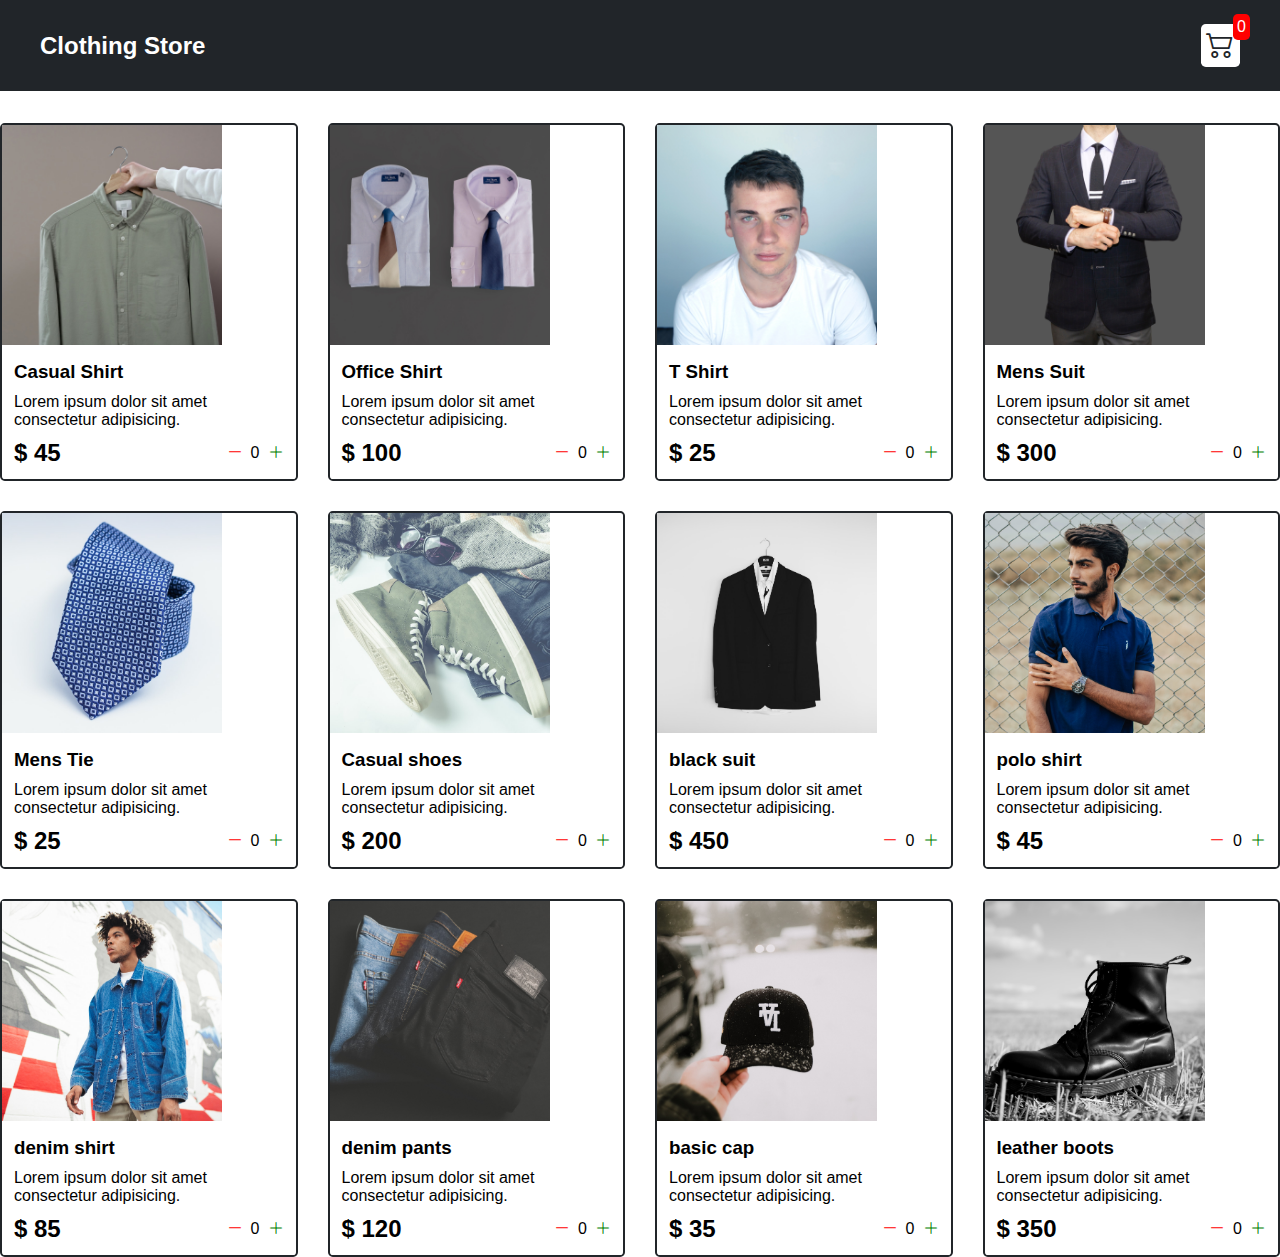
<file: index.html>
<!DOCTYPE html>
<html lang="en">
  <head>
    <meta charset="UTF-8" />
    <meta http-equiv="X-UA-Compatible" content="IE=edge" />
    <meta name="viewport" content="width=device-width, initial-scale=1.0" />
    <link rel="stylesheet" href="src/styles.css" />
    <script defer src="src/Data.js"></script>
    <script defer src="src/script.js"></script>
    <link
      rel="stylesheet"
      href="https://cdn.jsdelivr.net/npm/bootstrap-icons@1.8.3/font/bootstrap-icons.css"
    />
    <title>Clothing Store</title>
  </head>
  <body>
    <nav class="navbar">
      <a href="index.html"> <h2>Clothing Store</h2></a>
      <a href="cart.html">
        <div class="cart">
          <i class="bi bi-cart2"></i>
          <div id="cartAmount" class="cartAmount">0</div>
        </div>
      </a>
    </nav>
    <div class="shop" id="shop"></div>
  </body>
</html>
</file>
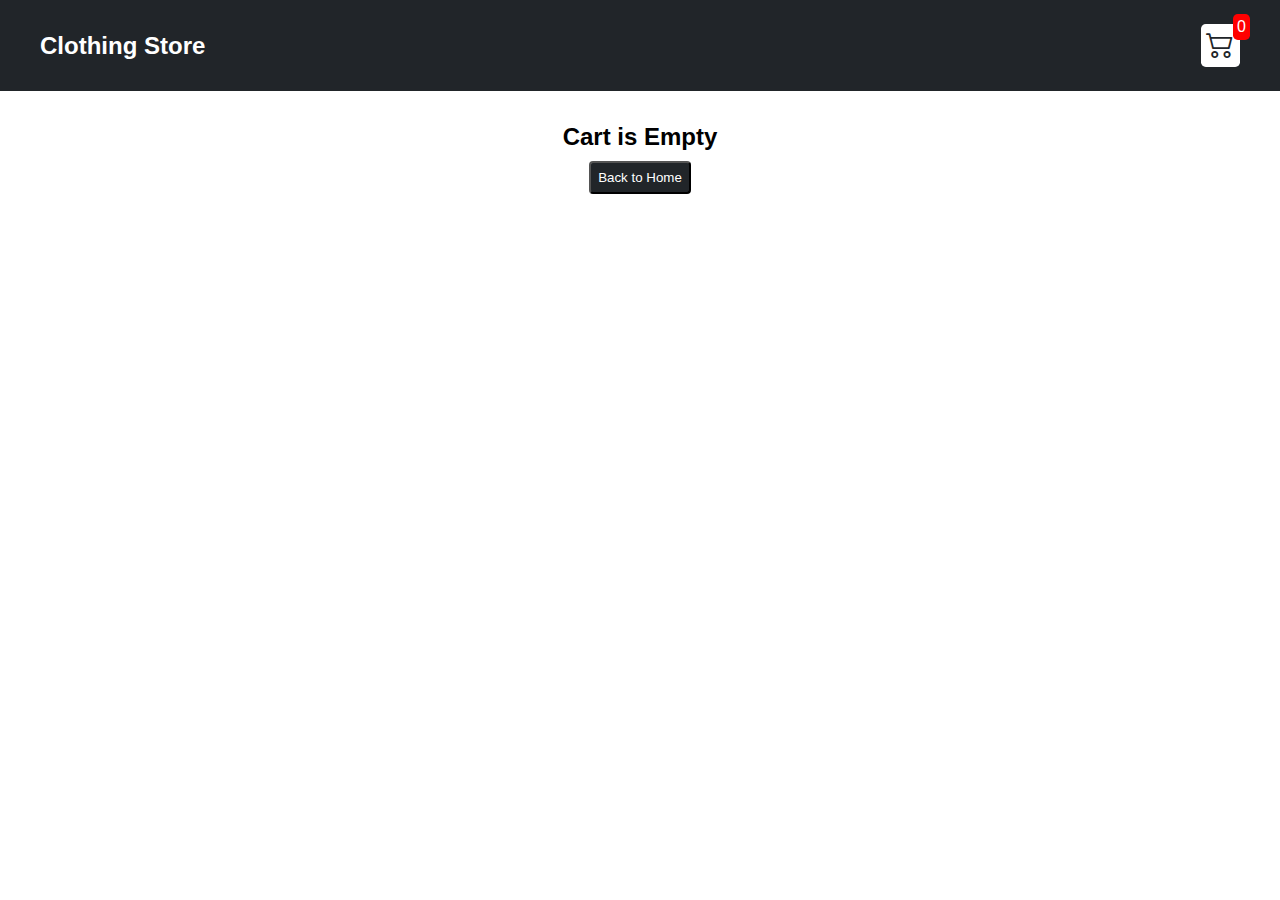
<file: cart.html>
<!DOCTYPE html>
<html lang="en">
  <head>
    <meta charset="UTF-8" />
    <meta http-equiv="X-UA-Compatible" content="IE=edge" />
    <meta name="viewport" content="width=device-width, initial-scale=1.0" />
    <link rel="stylesheet" href="src/styles.css" />
    <script defer src="src/Data.js"></script>
    <script defer src="src/cart.js"></script>
    <link
      rel="stylesheet"
      href="https://cdn.jsdelivr.net/npm/bootstrap-icons@1.8.3/font/bootstrap-icons.css"
    />
    <title>Clothing Store</title>
  </head>
  <body>
    <nav class="navbar">
      <a href="index.html"> <h2>Clothing Store</h2></a>
      <a href="cart.html">
        <div class="cart">
          <i class="bi bi-cart2"></i>
          <div id="cartAmount" class="cartAmount">0</div>
        </div>
      </a>
    </nav>
    <div id="label" class="text-center"></div>
    <div id="shopping-cart" class="shopping-cart"></div>
  </body>
</html>
</file>
<file: src/styles.css>
* {
  margin: 0;
  padding: 0;
  box-sizing: border-box;
}

body {
  font-family: sans-serif;
}

i {
  cursor: pointer;
}

a {
  text-decoration: none;
  color: #fff;
}

.navbar {
  display: flex;
  justify-content: space-between;
  align-items: center;
  padding: 1.5em 2.5em;
  background-color: #212529;
  color: #fff;
  margin-bottom: 2em;
}

.cart {
  background-color: #fff;
  color: #212529;
  padding: 0.35em;
  border-radius: 0.3em;
  position: relative;
}

.bi-cart2 {
  font-size: 1.75rem;
}

.cartAmount {
  position: absolute;
  background-color: red;
  top: -10px;
  right: -10px;
  padding: 0.25em;
  border-radius: 0.3em;
  color: #fff;
}

.shop {
  display: grid;
  grid-template-columns: repeat(4, minmax(224px, 1fr));
  justify-content: center;
  gap: 30px;
}

@media (max-width: 800px) {
  .shop {
    grid-template-columns: repeat(3, minmax(224px, 1fr));
  }
}

@media (max-width: 500px) {
  .shop {
    grid-template-columns: repeat(2, minmax(224px, 1fr));
  }
}

.item {
  border: 2px solid #212529;
  border-radius: 0.3em;
}

.details {
  display: flex;
  flex-direction: column;
  gap: 10px;
  padding: 0.75em;
}

.price-quantity {
  display: flex;
  justify-content: space-between;
  align-items: center;
}

.buttons {
  display: flex;
  flex-direction: row;
  gap: 8px;
}

.bi-dash-lg {
  color: red;
}

.bi-plus-lg {
  color: green;
}

.text-center {
  text-align: center;
  margin-bottom: 20px;
}

.home-btn,
.btn {
  background-color: #212529;
  color: #fff;
  padding: 0.5em;
  border-radius: 0.3em;
  cursor: pointer;
  margin-top: 10px;
}

.shopping-cart {
  display: grid;
  grid-template-columns: repeat(1, 320px);
  justify-content: center;
  gap: 15px;
}

.cart-item {
  border: 2px solid #212529;
  border-radius: 5px;
  display: flex;
}

.title-price-x {
  width: 195px;
  display: flex;
  align-items: center;
  justify-content: space-between;
  /* border: 2px solid red; */
}

.title-price {
  display: flex;
  align-items: center;
  gap: 10px;
}

.cart-item-price {
  background-color: #212529;
  color: white;
  border-radius: 4px;
  padding: 3px 6px;
}

.final-cart {
  margin-top: 5px;
}

.green {
  background-color: green;
  color: #fff;
  border: none;
}

.red {
  background-color: red;
  color: #fff;
  border: none;
}
</file>
